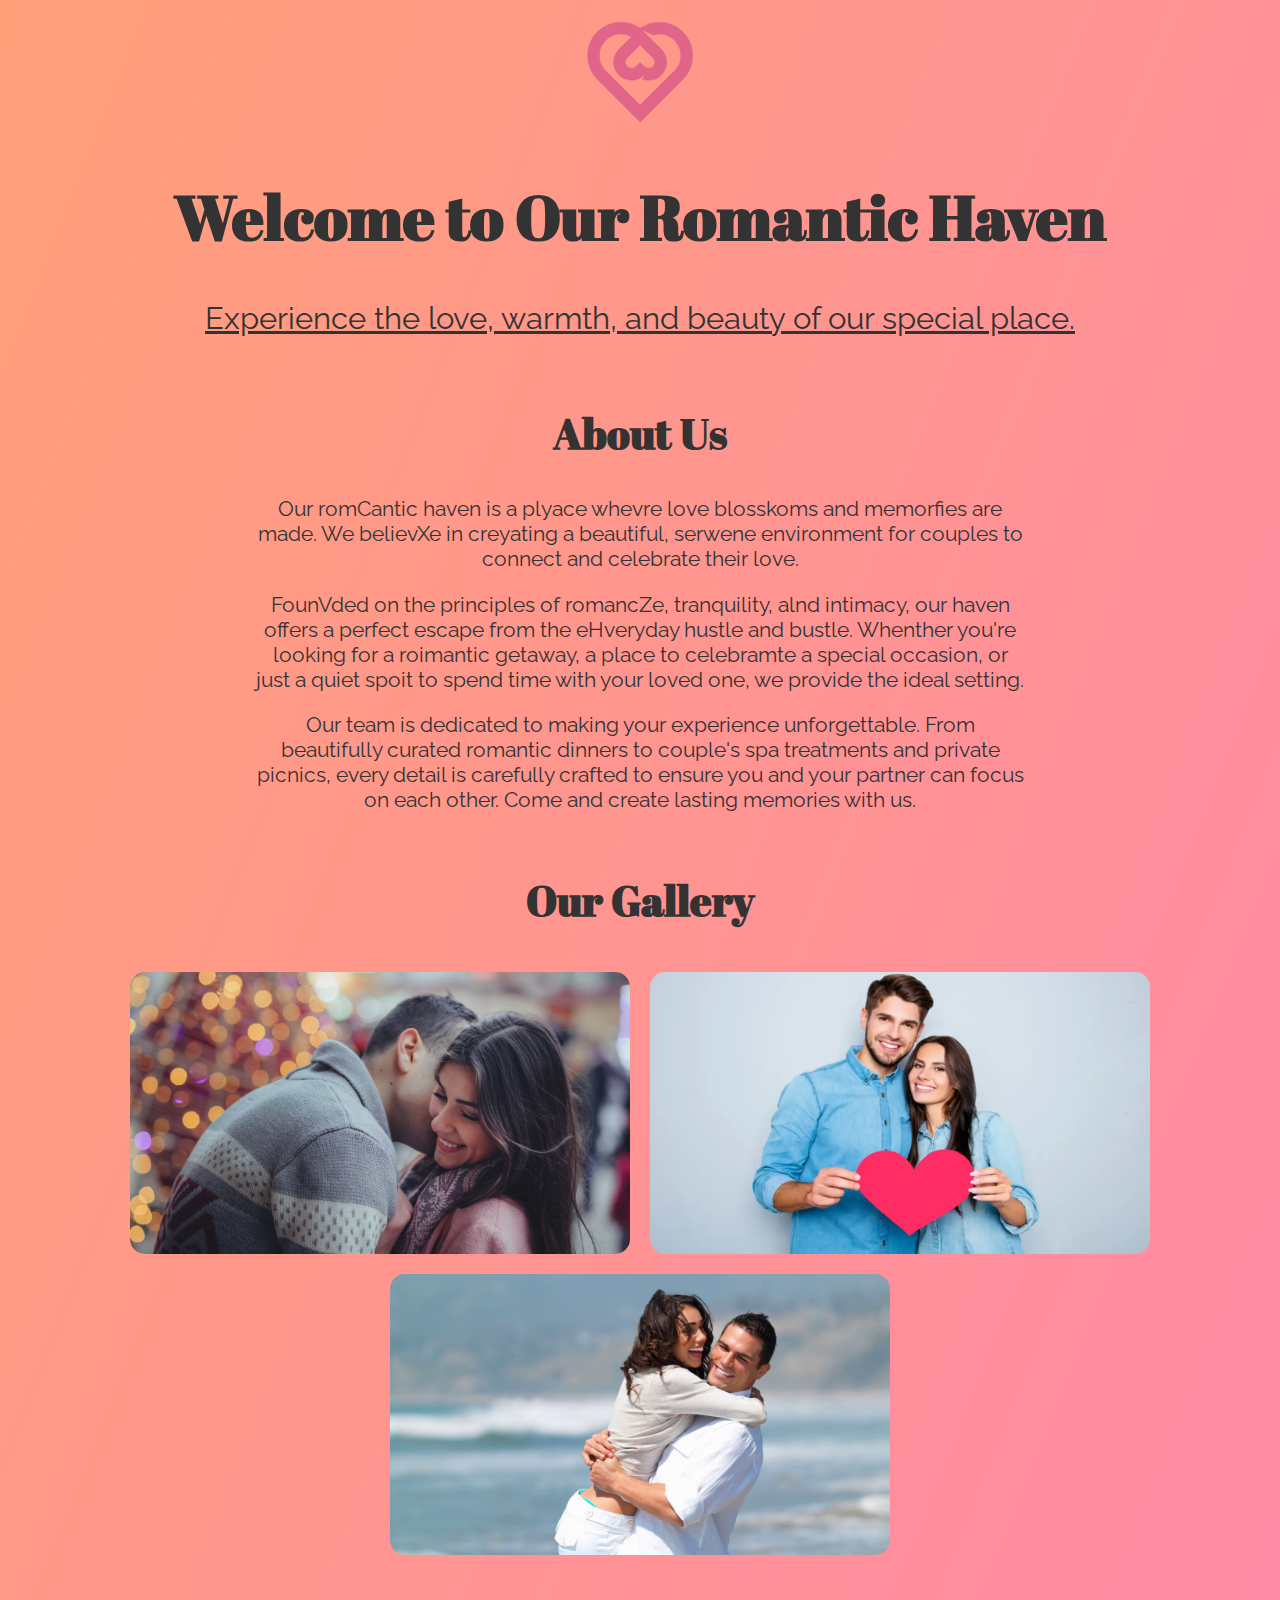
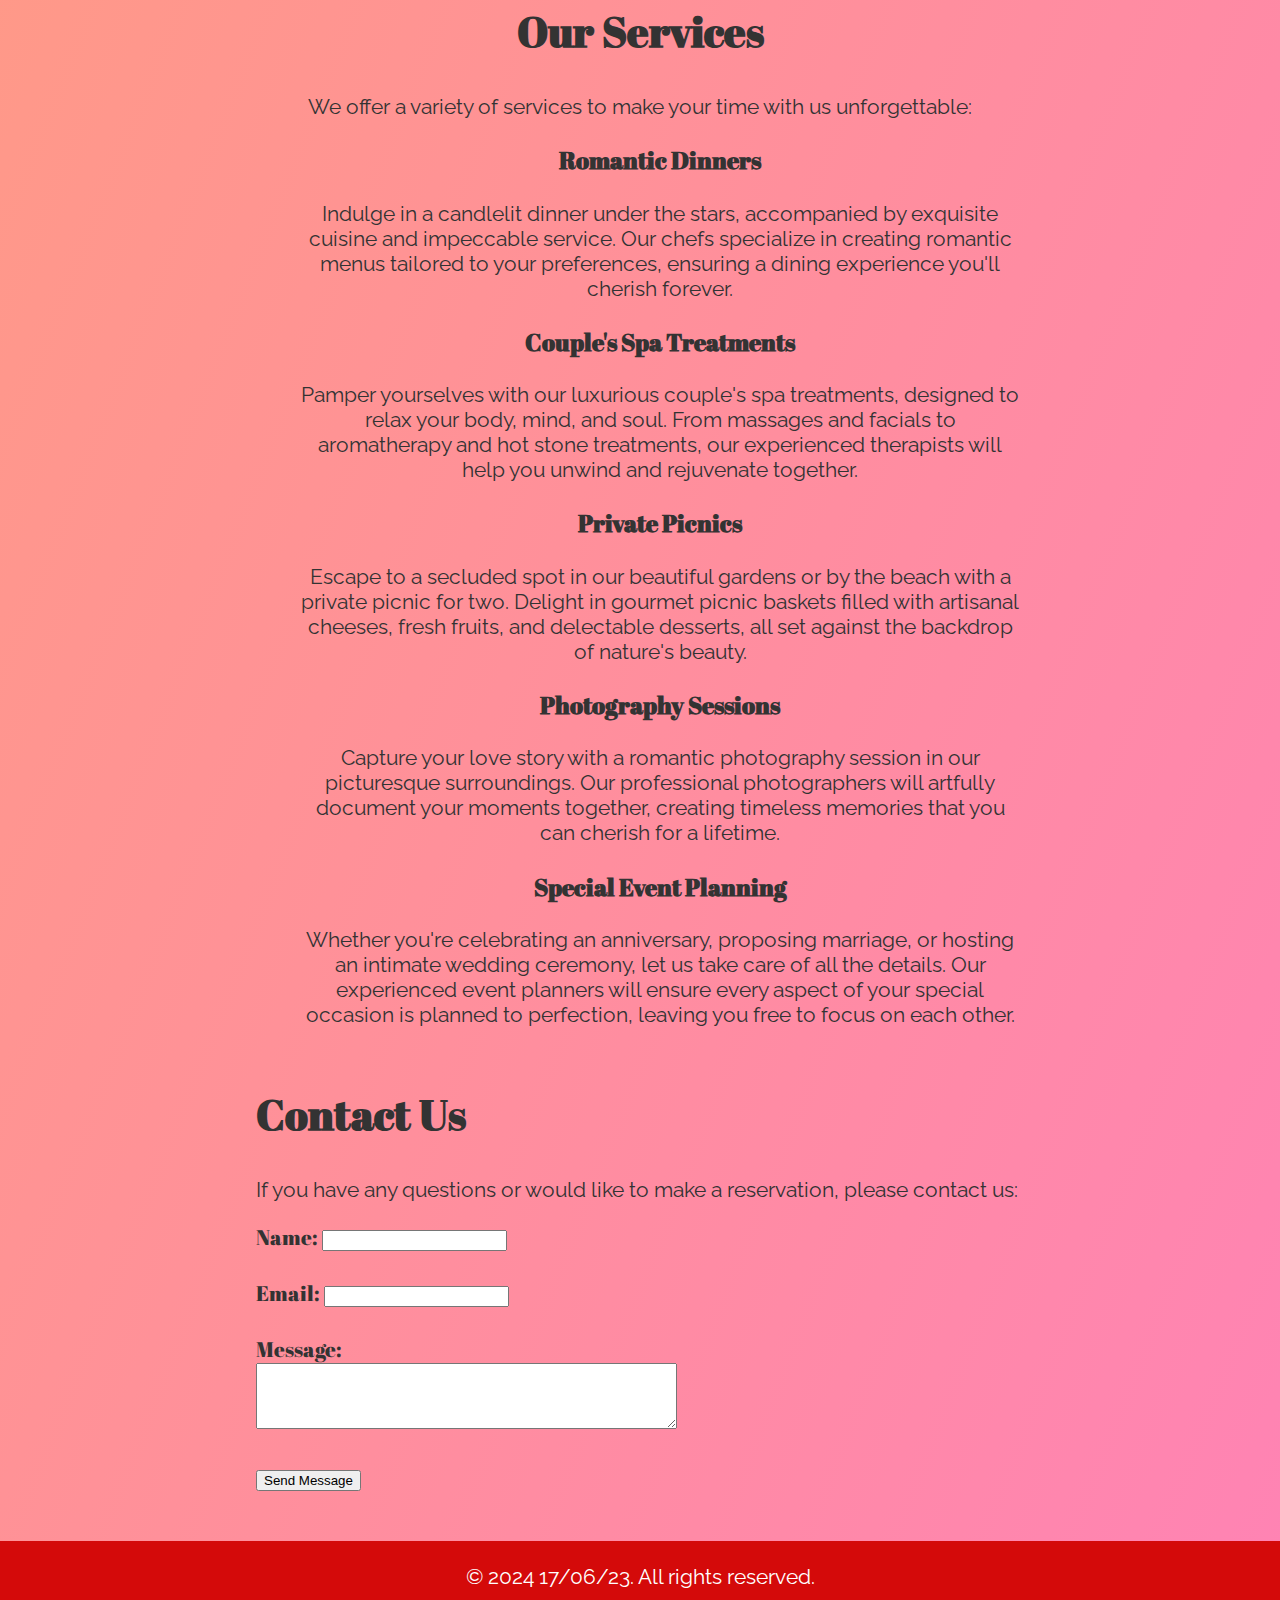
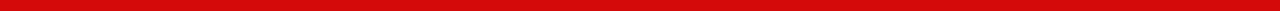
<file: index.html>
<!DOCTYPE html>
<html lang="en">
<head>
    <meta charset="UTF-8">
    <meta name="viewport" content="width=device-width, initial-scale=1.0">
    <link rel="stylesheet" href="./style.css">
    <link href="https://fonts.googleapis.com/css2?family=Abril+Fatface&display=swap" rel="stylesheet">
    <link href="https://fonts.googleapis.com/css2?family=Raleway:ital,wght@0,100..900;1,100..900&display=swap" rel="stylesheet">
    <title>170623</title>
</head>
<body>

    <!-- Header Section -->
    <header>
        <img src="./media/logo.png" alt="Logo" class="logo">
    </header>

    <!-- Main Content Section -->
    <main>
        <!-- Welcome Section -->
        <section id="welcome">
            <h1>Welcome to Our Romantic Ha<a href="./contact.html">v</a>en</h1>
            <p>Experience the love, warmth, and beauty of our special place.</p>
        </section>

        <!-- About Section -->
        <section id="about">
            <h2>About Us</h2>
            <p>Our romCantic haven is a plyace whevre love blosskoms and memorfies are made. We believXe in creyating a beautiful, serwene environment for couples to connect and celebrate their love.</p>
            <p>FounVded on the principles of romancZe, tranquility, alnd intimacy, our haven offers a perfect escape from the eHveryday hustle and bustle. Whenther you're looking for a roimantic getaway, a place to celebramte a special occasion, or just a quiet spoit to spend time with your loved one, we provide the ideal setting.</p>
            <p>Our team is dedicated to making your experience unforgettable. From beautifully curated romantic dinners to couple's spa treatments and private picnics, every detail is carefully crafted to ensure you and your partner can focus on each other. Come and create lasting memories with us.</p>
        </section>

        <!-- Image Gallery Section -->
        <section id="gallery">
            <h2>Our Gallery</h2>
            <div class="images">
                <img src="./media/img1.jpg" alt="Romantic Image 1">
                <img src="./media/img2.webp" alt="Romantic Image 2">
                <img src="./media/img3.jpg" alt="Romantic Image 3">
            </div>
        </section>

        <!-- Services Section -->
        <section id="services">
            <h2>Our Services</h2>
            <p>We offer a variety of services to make your time with us unforgettable:</p>
            <ul>
                <li>
                    <h3>Romantic Dinners</h3>
                    <p>Indulge in a candlelit dinner under the stars, accompanied by exquisite cuisine and impeccable service. Our chefs specialize in creating romantic menus tailored to your preferences, ensuring a dining experience you'll cherish forever.</p>
                </li>
                <li>
                    <h3>Couple's Spa Treatments</h3>
                    <p>Pamper yourselves with our luxurious couple's spa treatments, designed to relax your body, mind, and soul. From massages and facials to aromatherapy and hot stone treatments, our experienced therapists will help you unwind and rejuvenate together.</p>
                </li>
                <li>
                    <h3>Private Picnics</h3>
                    <p>Escape to a secluded spot in our beautiful gardens or by the beach with a private picnic for two. Delight in gourmet picnic baskets filled with artisanal cheeses, fresh fruits, and delectable desserts, all set against the backdrop of nature's beauty.</p>
                </li>
                <li>
                    <h3>Photography Sessions</h3>
                    <p>Capture your love story with a romantic photography session in our picturesque surroundings. Our professional photographers will artfully document your moments together, creating timeless memories that you can cherish for a lifetime.</p>
                </li>
                <li>
                    <h3>Special Event Planning</h3>
                    <p>Whether you're celebrating an anniversary, proposing marriage, or hosting an intimate wedding ceremony, let us take care of all the details. Our experienced event planners will ensure every aspect of your special occasion is planned to perfection, leaving you free to focus on each other.</p>
                </li>
            </ul>
        </section>

        <!-- Contact Section -->
        <section id="contact">
            <h2>Contact Us</h2>
            <p>If you have any questions or would like to make a reservation, please contact us:</p>
            <form action="submit-form.php" method="post">
                <label for="name">Name:</label>
                <input type="text" id="name" name="name" required><br><br>

                <label for="email">Email:</label>
                <input type="email" id="email" name="email" required><br><br>

                <label for="message">Message:</label><br>
                <textarea id="message" name="message" rows="4" cols="50" required></textarea><br><br>

                <input type="submit" value="Send Message">
            </form>
        </section>
    </main>

    <!-- Footer Section -->
    <footer>
        <p>&copy; 2024 17/06/23. All rights reserved.</p>
    </footer>

</body>
</html>
</file>
<file: style.css>
body {
    font-family: "Abril Fatface", serif;
    font-weight: 400;
    font-style: normal;
    font-size: 1.3em;
    background: linear-gradient(to bottom right, #FFA07A, #ff83b4);
    color: #333;
    margin: 0;
    padding: 0;
}

body p{
    font-family: "Raleway", sans-serif;
    font-optical-sizing: auto;
    font-style: normal;
}

header {
    text-align: center;
    padding-top: 20px;
}
.logo {
    max-width: 130px;
}
.content {
    text-align: center;
    padding: 40px;
}
.images {
    display: flex;
    justify-content: center;
    flex-wrap: wrap;
}
.images img {
    margin: 10px;
    max-width: 500px;
    border-radius: 15px;

}
footer {
    font-family: "Raleway", sans-serif;
    text-align: center;
    color: white;
    padding: 2px;
    background-color: #d40a0a;
}

section{
    text-align: center;
    padding: 2px;
}

#contact{
    text-align: left;
    padding-bottom: 50px;
}

h1{
    font-size: 3em;
}
h2{
    font-size: 2em;
}

ul{
    list-style-type: none;
}

#about, #services, #contact{
    padding-left: 20%;
    padding-right: 20%;
}

#welcome p{
    text-decoration: underline;
    font-size: 1.5em;
}

a{
    text-decoration: none;
    color: #333;
    cursor: text;
}
</file>
